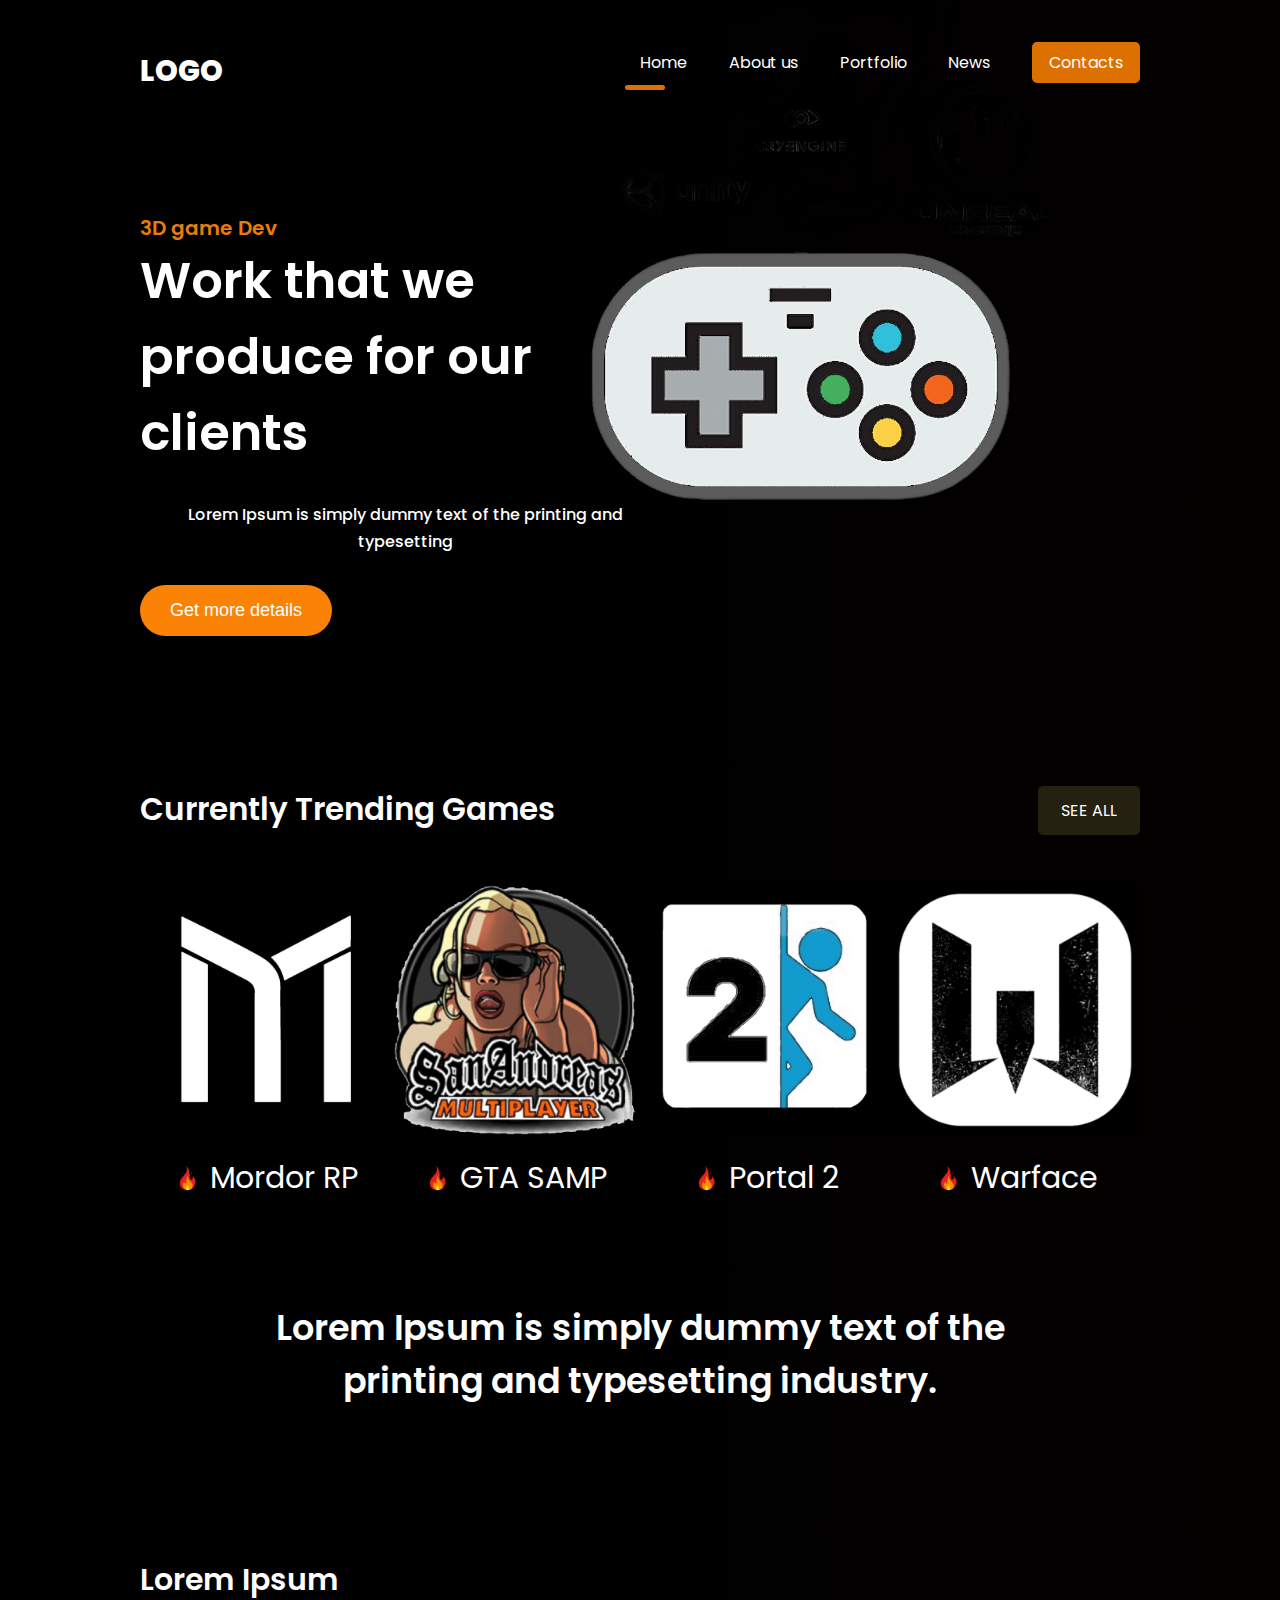
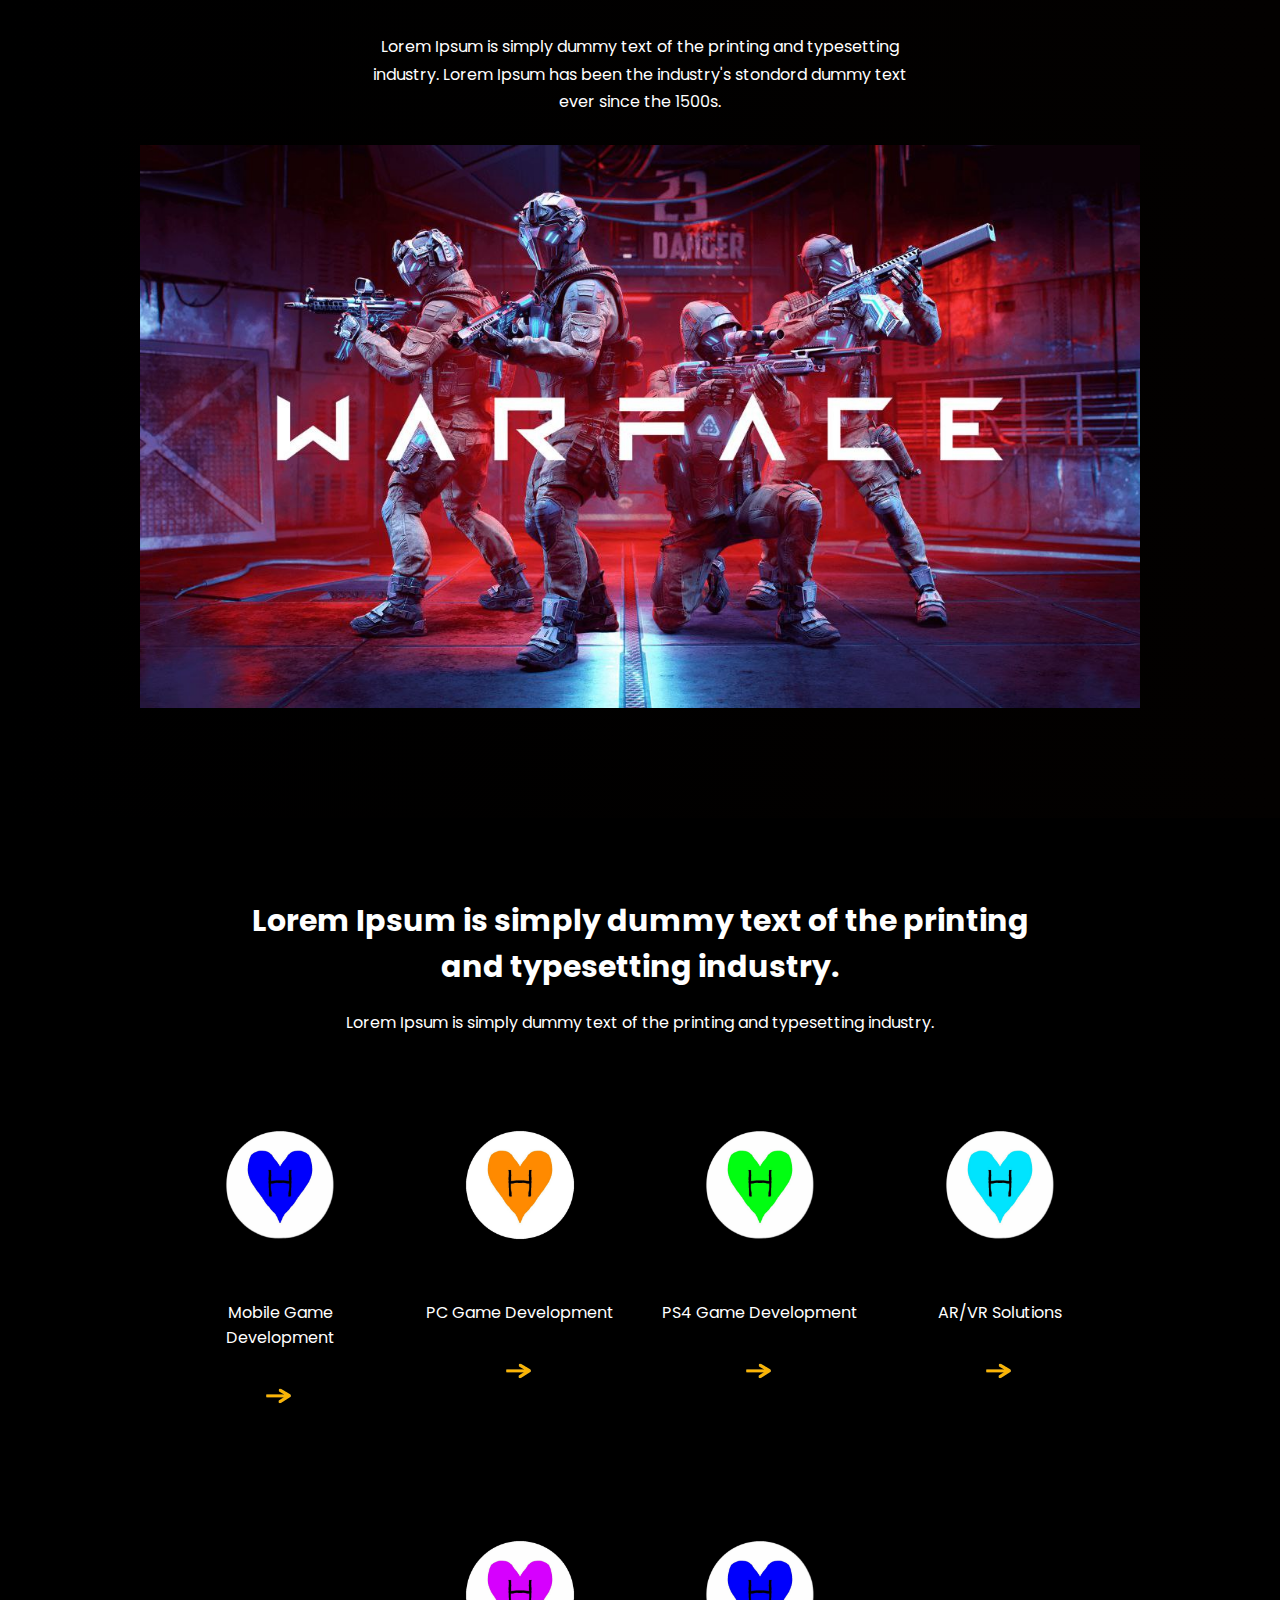
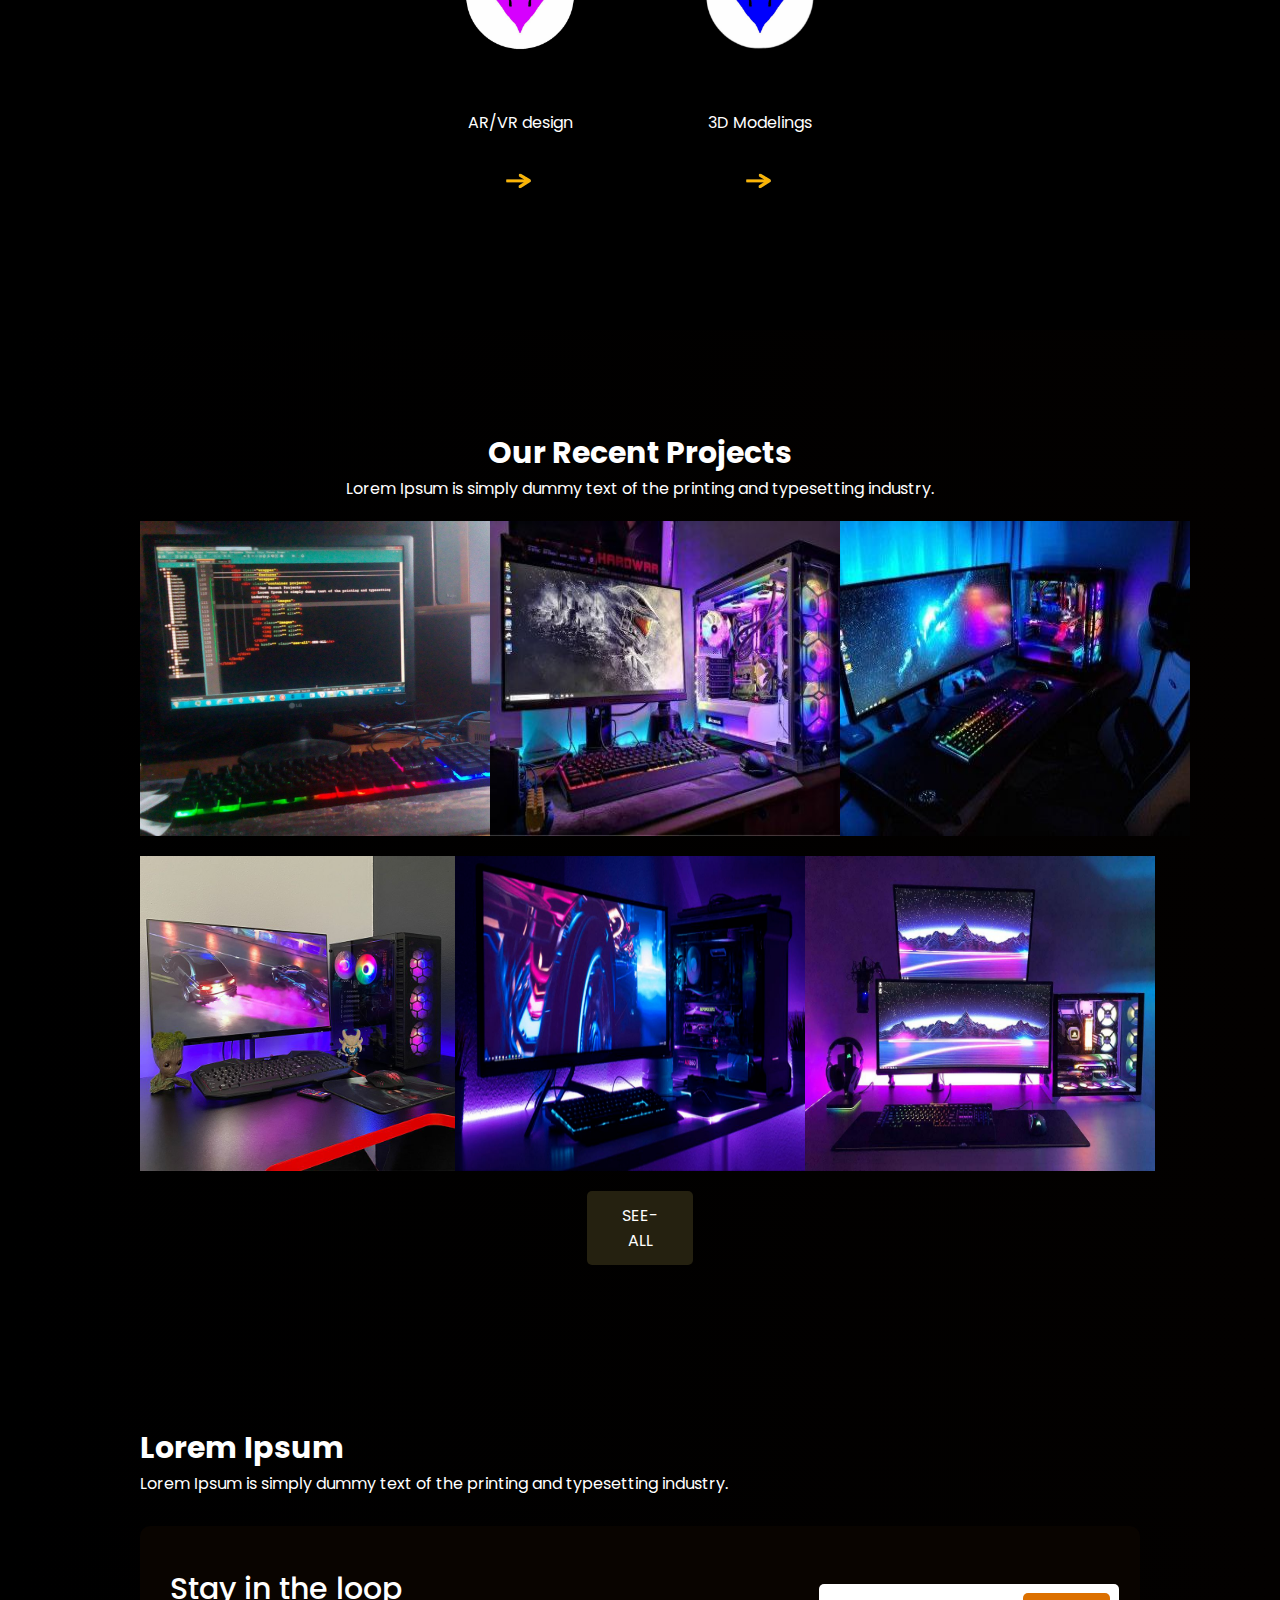
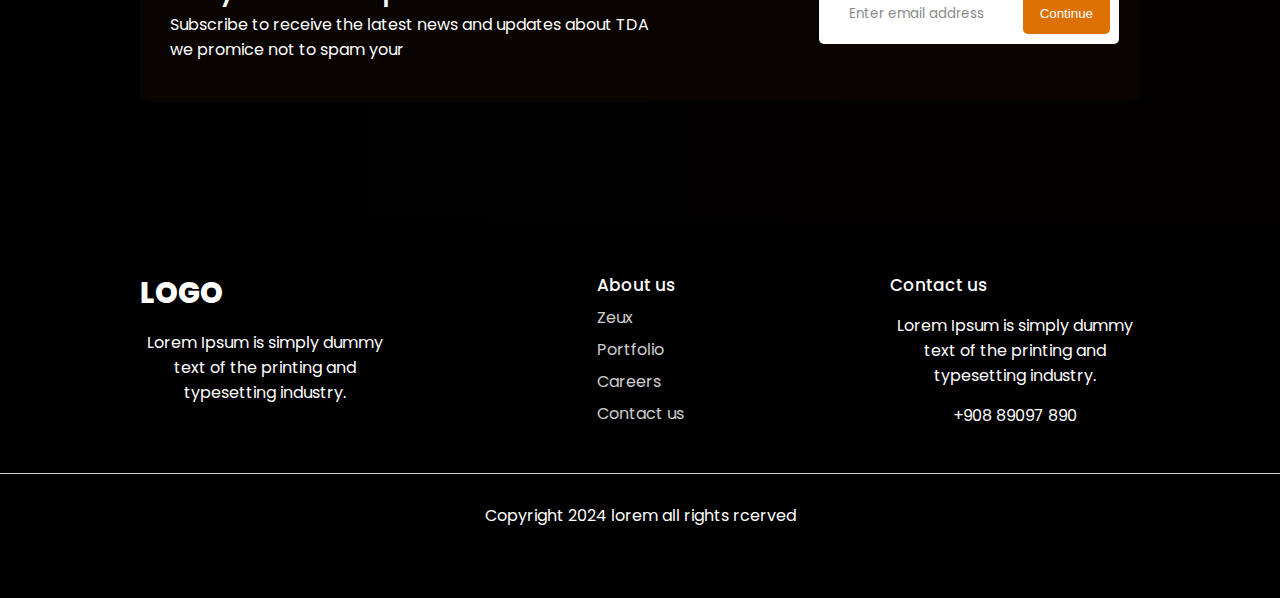
<file: Index.html>
<html>
	<head>
		<meta charset="utf-8">
		<meta name="author" content="Илюша">
		<meta name="description" content="тестовая страница">
		<meta name="keywords" content="тест, проверка, html">
		<title>game</title>
		<link rel="stylesheet" href="css/main.css">
	</head>
	<body>
		<div class="wrapper">
			<header class="container">
				<span class="logo">logo</span>
				<nav>
					<ul>
						<li class="active"><a href="index.html">Home</a></li>
						<li><a href="about..html">About us</a></li>
						<li><a href="#">Portfolio</a></li>
						<li><a href="#">News</a></li>
						<li class="btn"><a href="contacts.html">Contacts</a></li>
					</ul>
				</nav>
			</header>
			
			<div class="hero container">
				<div class="hero-info">
					<h2>3D game Dev</h2>
					<h1>Work that we produce for our clients</h1>
					<p>Lorem Ipsum is simply dummy text of the printing and typesetting</p>
					<button class="btn">Get more details</button>
				</div>
				<img src="jpg/photo_2024-11-16_21-54-27.png" alt="">
			</div>
			
			<div class="container trending">
			
				<a href="#" class="see-all">SEE ALL</a>
				<h3>Currently Trending Games</h3>
				
				
				<div class="games">
					<div class="block">
						<img src="jpg/photo_1_2024-11-17_15-22-15.jpg" alt="Mordor RP">
						<span><img src="jpg/photo_5_2024-11-17_15-22-15.jpg" alt="Fire" class="fire">Mordor RP</span>
					</div>
					<div class="block">
						<img src="jpg/photo_2_2024-11-17_15-22-15.jpg" alt="GTA SAMP">
						<span><img src="jpg/photo_5_2024-11-17_15-22-15.jpg" alt="Fire" class="fire">GTA SAMP</span>
					</div>
					<div class="block">
						<img src="jpg/photo_3_2024-11-17_15-22-15.jpg" alt="Portal 2">
						<span><img src="jpg/photo_5_2024-11-17_15-22-15.jpg" alt="Fire" class="fire">Portal 2</span>
					</div>					
					<div class="block">
						<img src="jpg/photo_4_2024-11-17_15-22-15.jpg" alt="warface">
						<span><img src="jpg/photo_5_2024-11-17_15-22-15.jpg" alt="Fire" class="fire">Warface</span>
					</div>
				</div>
			</div>
			<div class="container big-text">
				<p>Lorem Ipsum is simply dummy text of the printing and typesetting industry.</p>
			</div>
			<div class="container banner">
				<h3>Lorem Ipsum</h3>
				<p> Lorem Ipsum is simply dummy text of the printing and typesetting industry. Lorem Ipsum has been the industry's stondord dummy text ever since the 1500s.</p>
				<img src="jpg/photo_2024-11-17_18-56-04.jpg" alt="">
			</div>
		</div>
		<div class="features">
			<div class="container">
				<h3>Lorem Ipsum is simply dummy text of the printing and typesetting industry.</h3>
				<p>Lorem Ipsum is simply dummy text of the printing and typesetting industry.</p>
				<div class="info">
					<div class="block">
						<img src="jpg/photo_2024-11-17_22-00-35.png" alt="Nastya">
						<p>Mobile Game Development</p>
						<img src="jpg/photo_2024-11-17_22-24-51.png" class="block-a">
					</div>
					<div class="block">
						<img src="jpg/photo_5_2024-11-17_22-08-43 (1).png" alt="Nastya">
						<p>PC Game Development</p>
						<img src="jpg/photo_2024-11-17_22-24-51.png" class="block-a">
					</div>
					<div class="block">
						<img src="jpg/photo_5_2024-11-17_22-08-43 (2).png" alt="Nastya">
						<p>PS4 Game Development</p>
						<img src="jpg/photo_2024-11-17_22-24-51.png" class="block-a">
					</div>
					<div class="block">
						<img src="jpg/photo_5_2024-11-17_22-08-43 (3).png" alt="Nastya">
						<p>AR/VR Solutions</p>
						<img src="jpg/photo_2024-11-17_22-24-51.png" class="block-a">
					</div>
					<div class="block">
						<img src="jpg/photo_5_2024-11-17_22-08-43 (5).png" alt="Nastya">
						<p>AR/VR design</p>
						<img src="jpg/photo_2024-11-17_22-24-51.png" class="block-a">
					</div>
					<div class="block">
						<img src="jpg/photo_2024-11-17_22-00-35.png" alt="Nastya">
						<p>3D Modelings</p>
						<img src="jpg/photo_2024-11-17_22-24-51.png" class="block-a">
					</div>
				</div>
			</div>
		</div>
		<div class="wrapper">
			<div class="container projects">
				<h3>Our Recent Projects</h3>
				<p>Lorem Ipsum is simply dummy text of the printing and typesetting industry.</p>
				<div class="images">
					<img src="jpg/photo_2024-11-19_22-02-48.jpg" alt="">
					<img src="jpg/photo_2024-11-19_22-02-16.jpg" alt="">
					<img src="jpg/photo_2024-11-19_22-02-25.jpg" alt="">
				</div>
				<div class="images">
					<img src="jpg/photo_2024-11-19_22-02-29.jpg" alt="">
					<img src="jpg/photo_2024-11-19_22-02-34.jpg" alt="">
					<img src="jpg/photo_2024-11-19_22-02-41.jpg" alt="">
				</div>
				<a href="" class="see-all">SEE-ALL</a>
			</div>
			<div class="container email">
				<h3>Lorem Ipsum</h3>
				<p>Lorem Ipsum is simply dummy text of the printing and typesetting industry.</p>
				<div class="block">
					<div>
						<h4>Stay in the loop</h4>
						<p>Subscribe to receive the latest news and updates about TDA we promice not to spam your</p>
					</div>
					<div>
						<input type="email" id="emailFile" placeholder="Enter email address">
						<button onclick="checkEmail()">Continue</button>
					</div>
				</div>
			</div>
		</div>
		<footer>
			<div class="blocks container">
				<div>
					<span class="logo">LOGO</span>
					<p>Lorem Ipsum is simply dummy text of the printing and typesetting industry.</p>
				</div>
				<div>
					<h4>About us</h4>
					<ul>
						<li>Zeux</li>
						<li>Portfolio</li>
						<li>Careers</li>
						<li>Contact us</li>
					</ul>
				</div>
				<div>
					<h4>Contact us</h4>
					<p>Lorem Ipsum is simply dummy text of the printing and typesetting industry.</p>
					<p>+908 89097 890</p>
				</div>
			</div>
			<hr>
			<p>Copyright 2024 lorem all rights rcerved</p>
		</footer>
		<script>
			function checkEmail() {
				let email = document.querySelector("#emailFile").value;
				if(!email.includes("@")) alert("Нет символа @");
				else if(!email.includes(".")) alert("Нет символа .");
				else alert("Все ок");
			}
		</script>
	</body>
</html>
</file>
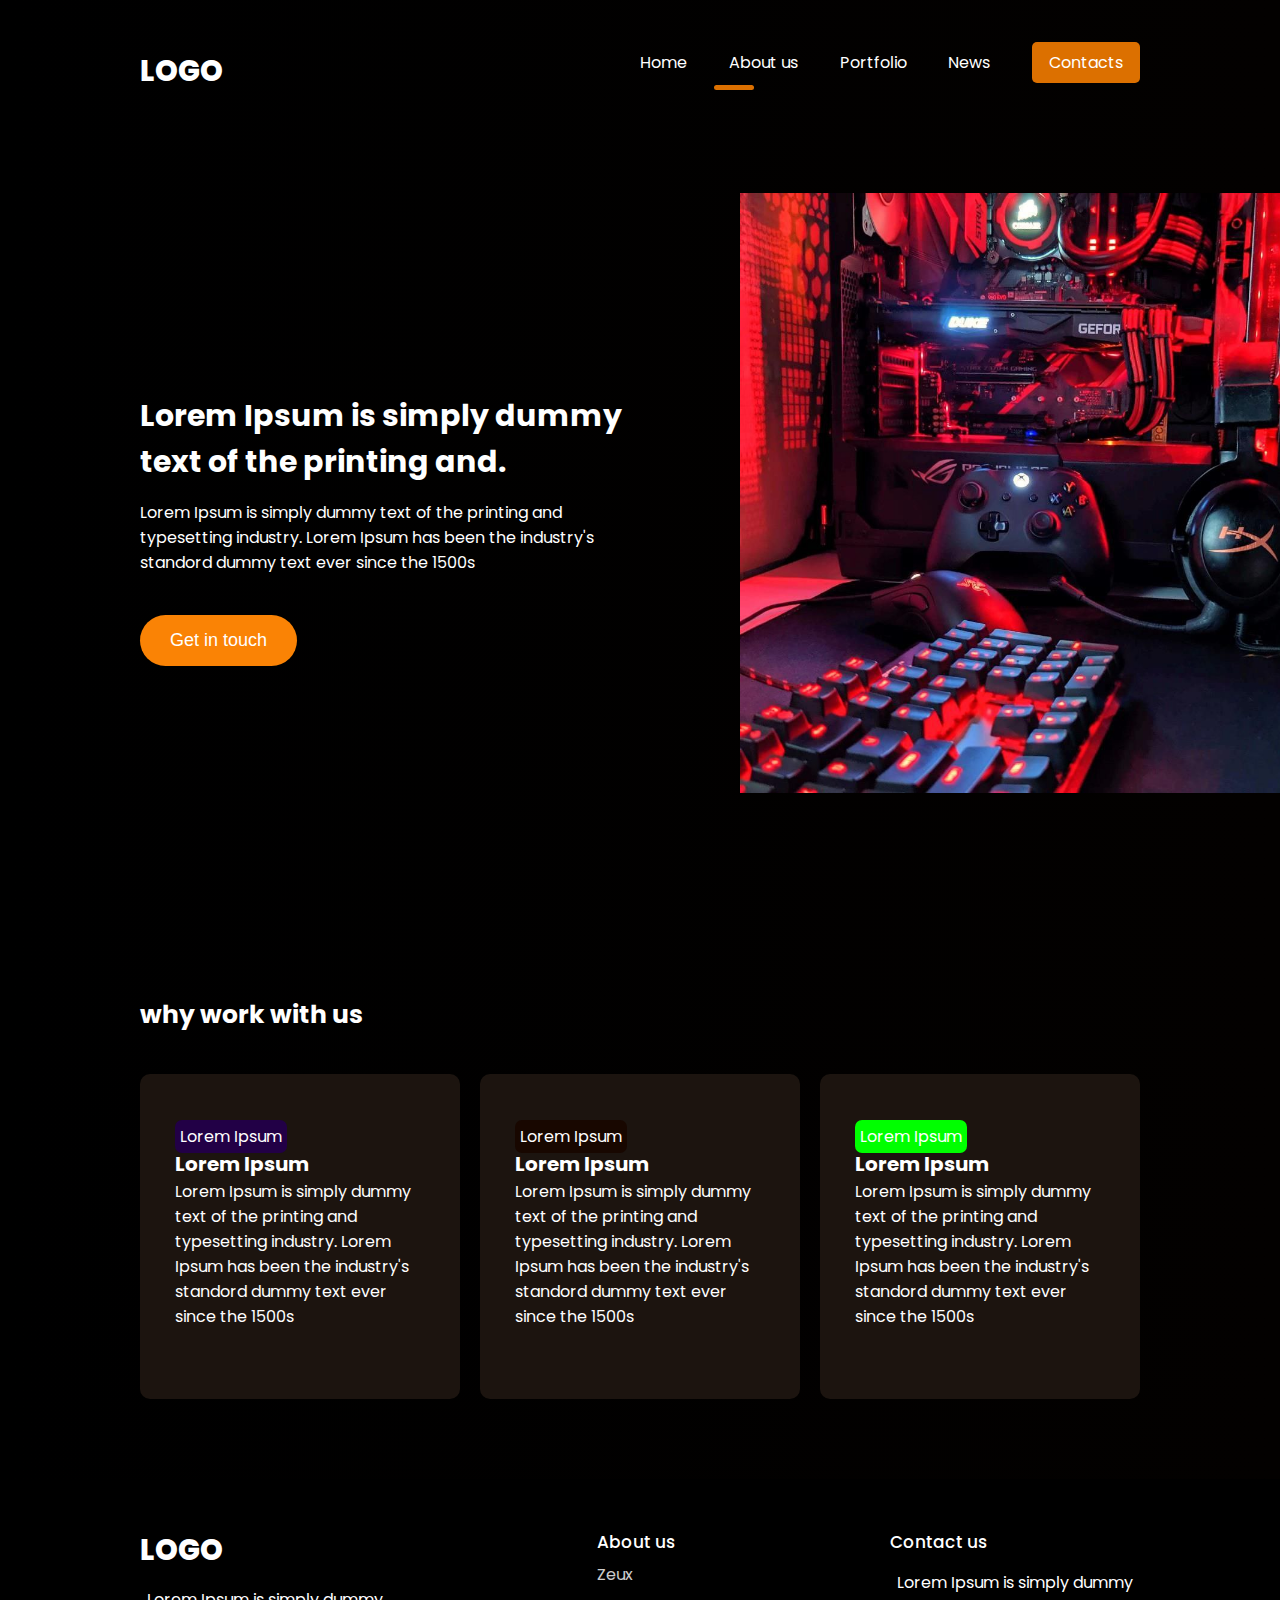
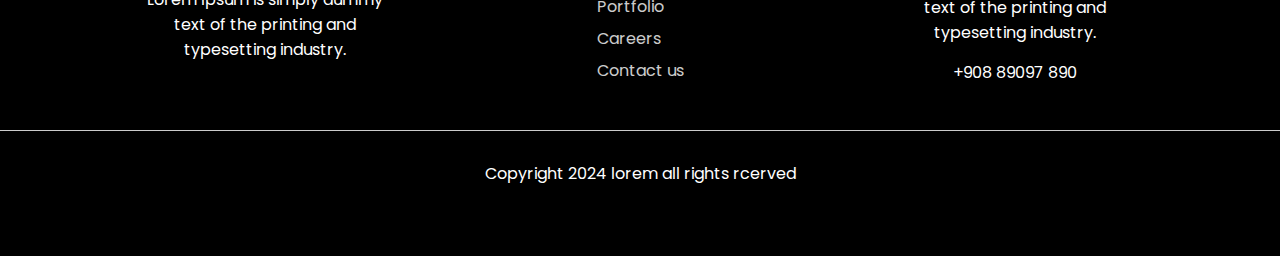
<file: about..html>
<html>
	<head>
		<meta charset="utf-8">
		<meta name="author" content="Илюша">
		<meta name="description" content="тестовая страница">
		<meta name="keywords" content="тест, проверка, html">
		<title>game</title>
		<link rel="stylesheet" href="css/main.css">
	</head>
	<body>
		<div class="wrapper">
			<header class="container">

				<span class="logo">logo</span>
				<nav>
					<ul>
						<li><a href="index.html">Home</a></li>
						<li class="active"><a href="about..html">About us</a></li>
						<li><a href="#">Portfolio</a></li>
						<li><a href="#">News</a></li>
						<li class="btn"><a href="contacts.html">Contacts</a></li>
					</ul>
				</nav>
			</header>
			<div class="hero-about container">
				<div class="info">
					<h1>Lorem Ipsum is simply dummy text of the printing and.</h1>
					<p>Lorem Ipsum is simply dummy text of the printing and typesetting industry. Lorem Ipsum has been the industry's standord dummy text ever since the 1500s</p>
					<button class="btn">Get in touch</button>
				</div>
				<img src="jpg/photo_2024-11-20_22-09-35.jpg" alt="">
			</div>
			<div class="container work">
				<h2>why work with us</h2>
				<div class="blocks">
					<div class="block">
						<span class="badge purple">Lorem Ipsum</span>
						<h3>Lorem Ipsum</h3>
						<p>Lorem Ipsum is simply dummy text of the printing and typesetting industry. Lorem Ipsum has been the industry's standord dummy text ever since the 1500s</p>
					</div>
					<div class="block">
						<span class="badge brown">Lorem Ipsum</span>
						<h3>Lorem Ipsum</h3>
						<p>Lorem Ipsum is simply dummy text of the printing and typesetting industry. Lorem Ipsum has been the industry's standord dummy text ever since the 1500s</p>
					</div>
					<div class="block">
						<span class="badge green">Lorem Ipsum</span>
						<h3>Lorem Ipsum</h3>
						<p>Lorem Ipsum is simply dummy text of the printing and typesetting industry. Lorem Ipsum has been the industry's standord dummy text ever since the 1500s</p>
					</div>
				</div>
			</div>
		</div>
		<footer>
			<div class="blocks container">
				<div>
					<span class="logo">LOGO</span>
					<p>Lorem Ipsum is simply dummy text of the printing and typesetting industry.</p>
				</div>
				<div>
					<h4>About us</h4>
					<ul>
						<li>Zeux</li>
						<li>Portfolio</li>
						<li>Careers</li>
						<li>Contact us</li>
					</ul>
				</div>
				<div>
					<h4>Contact us</h4>
					<p>Lorem Ipsum is simply dummy text of the printing and typesetting industry.</p>
					<p>+908 89097 890</p>
				</div>
			</div>
			<hr>
			<p>Copyright 2024 lorem all rights rcerved</p>
		</footer>
	</body>
</html>
</file>
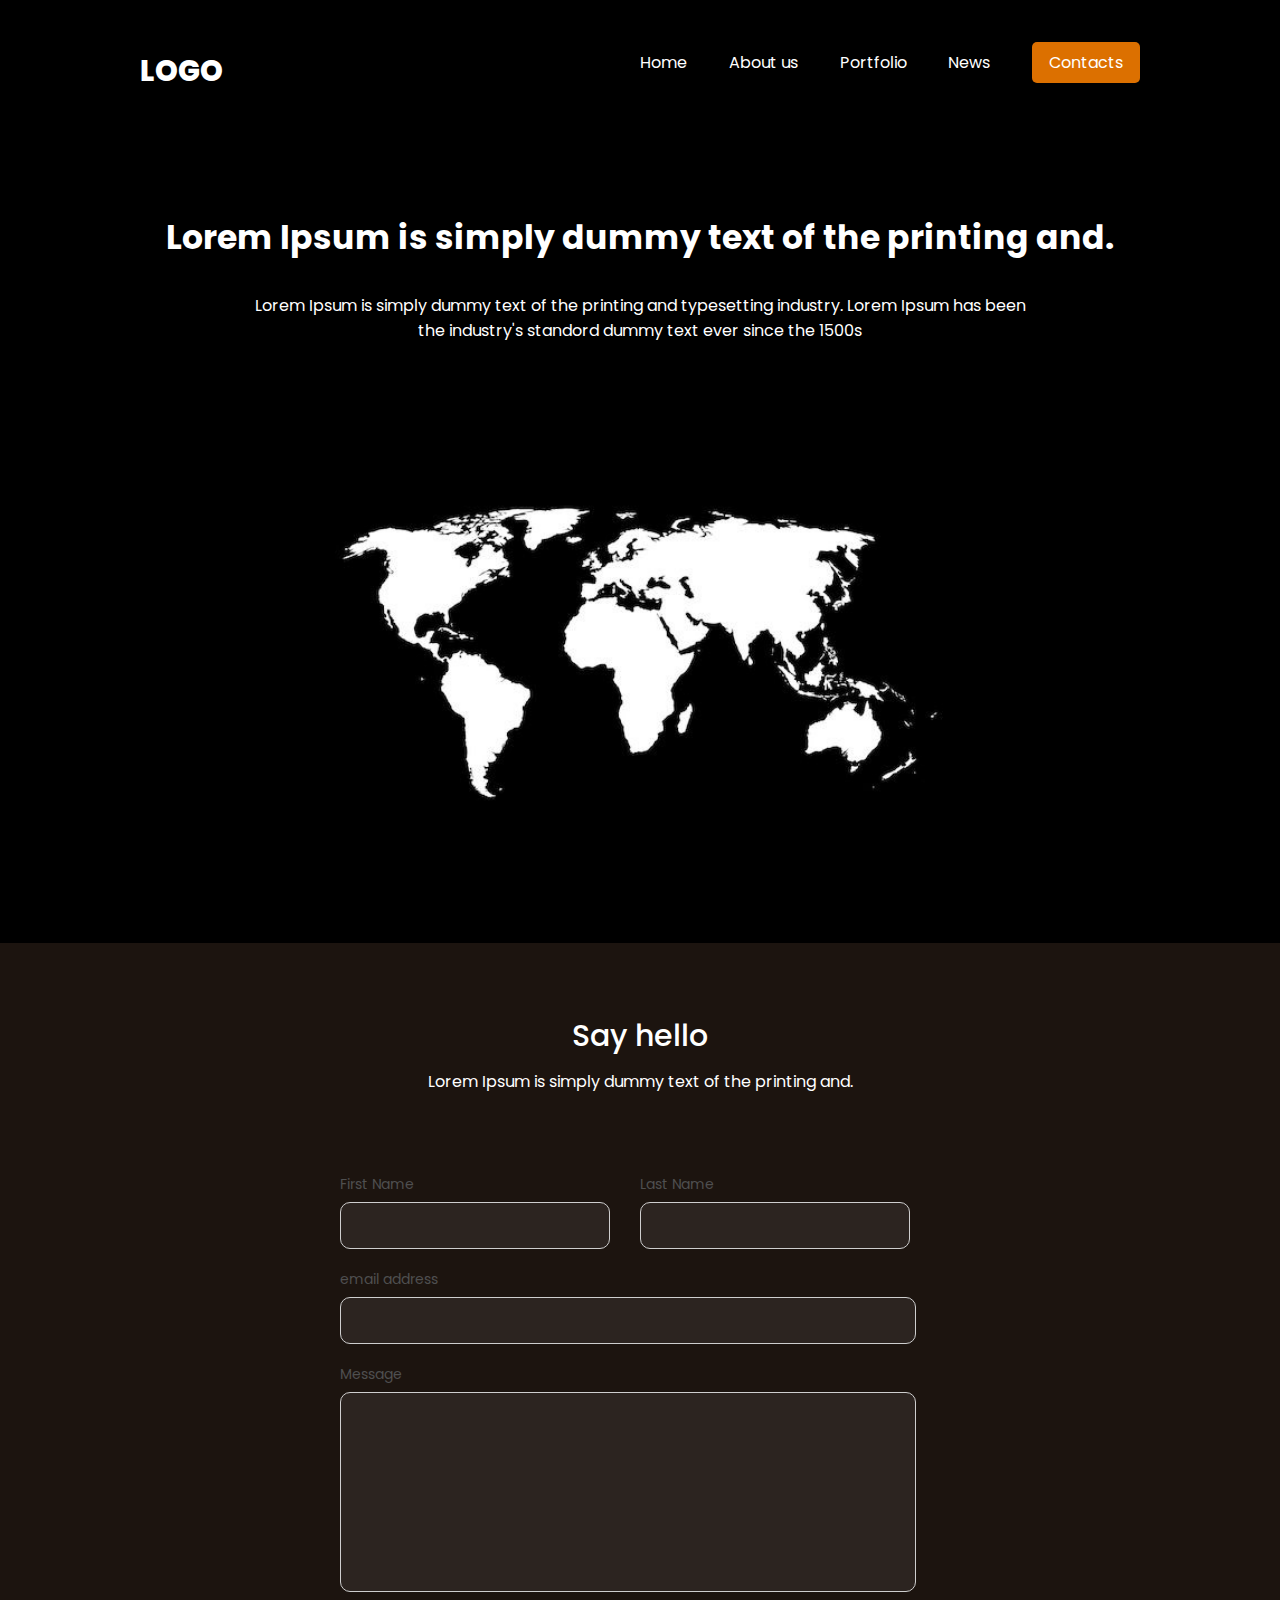
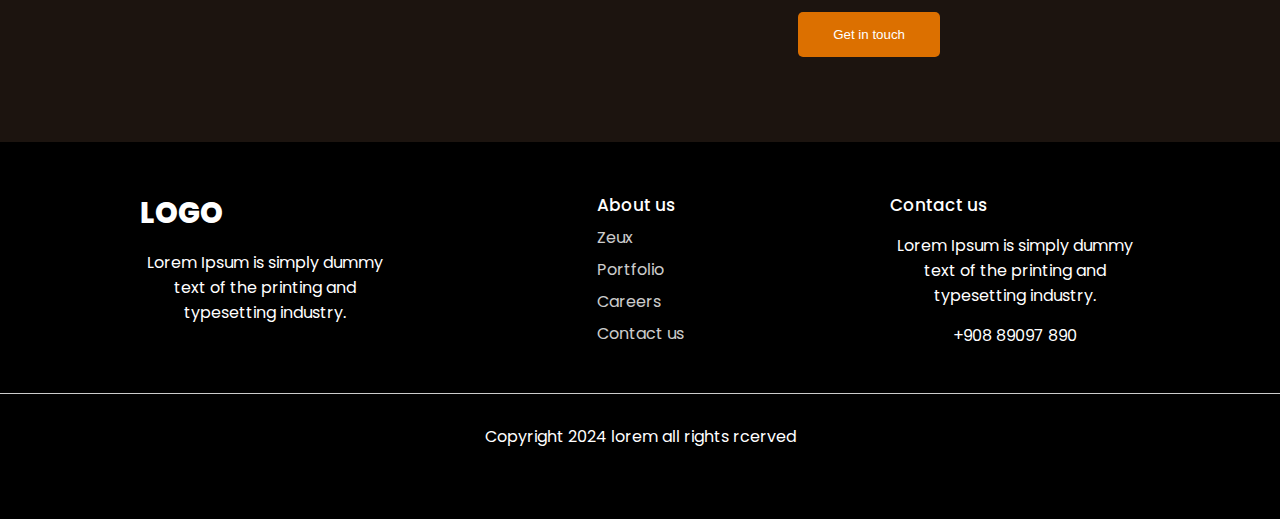
<file: contacts.html>
<html>
	<head>
		<meta charset="utf-8">
		<meta name="author" content="Илюша">
		<meta name="description" content="тестовая страница">
		<meta name="keywords" content="тест, проверка, html">
		<title>game</title>
		<link rel="stylesheet" href="css/main.css">
	</head>
	<body>
		<header class="container">
			<span class="logo">logo</span>
			<nav>
				<ul>
					<li><a href="index.html">Home</a></li>
					<li><a href="about..html">About us</a></li>
					<li><a href="#">Portfolio</a></li>
					<li><a href="#">News</a></li>
					<li class="btn"><a href="#">Contacts</a></li>
				</ul>
			</nav>
		</header>
		<div class="container hero-contacts">
			<h1>Lorem Ipsum is simply dummy text of the printing and.</h1>
			<p>Lorem Ipsum is simply dummy text of the printing and typesetting industry. Lorem Ipsum has been the industry's standord dummy text ever since the 1500s</p>
			<img src="jpg/photo_2024-11-21_17-44-15.jpg">
		</div>
		<div class="feadback">
			<div class="container">
				<h2>Say hello</h2>
				<p>Lorem Ipsum is simply dummy text of the printing and.</p>
				
				<form>
					<div class="inline">
						<div>
							<label>First Name</label>
							<input type="text">
						</div>
						<div>
							<label>Last Name</label>
							<input type="text">
						</div>
					</div>
					<label>email address</label>
					<input type="email" class="one-line">
					
					<label>Message</label>
					<textarea class="one-line"></textarea>
					
					<button type="button">Get in touch</button>
				<form>
			</div>
		</div>
		<footer>
			<div class="blocks container">
				<div>
					<span class="logo">LOGO</span>
					<p>Lorem Ipsum is simply dummy text of the printing and typesetting industry.</p>
				</div>
				<div>
					<h4>About us</h4>
					<ul>
						<li>Zeux</li>
						<li>Portfolio</li>
						<li>Careers</li>
						<li>Contact us</li>
					</ul>
				</div>
				<div>
					<h4>Contact us</h4>
					<p>Lorem Ipsum is simply dummy text of the printing and typesetting industry.</p>
					<p>+908 89097 890</p>
				</div>
			</div>
			<hr>
			<p>Copyright 2024 lorem all rights rcerved</p>
		</footer>
	</body>
</html>
</file>
<file: css/main.css>
@import url('https://fonts.googleapis.com/css2?family=Poppins:wght@400;500;700;800&family=Rubik+Wet+Paint&family=Tiny5&display=swap');



* {
	margin: 0;
	padding: 0;
}

body {
	font-family: "Poppins", sans-serif;
	font-weight: 400;
	color: #fff;
	font-size: 16px;
	background: #000;
}

a {
	text-decoration: none;
}

img {
	max-width: 100%;
}
.wrapper {
	background: linear-gradient(90deg, rgba(0,0,0,1) 0%, rgba(3,1,0,1) 100%, rgba(0,212,255,1) 100%, rgba(255,248,0,1) 100%);
	width: 100%;
	overflow-x: hidden;
}

.container {
	width: 1000;
	margin: 0 auto;
}

header {
	padding: 50px 0;
}

header .logo, footer .blocks .logo {
	text-transform: uppercase;
	font-size: 29px;
	font-weight: 800;
}

header nav {
	float: right;
	width: 50%
}

header nav ul {
	list-style: none;
	display: flex;
	justify-content: space-between;
	z-index: 2;
	position: relative;
}

header nav ul li {
	display: inline-block;
}

header nav ul li.active::after {
	content: "";
	display: block;
	width: 40px;
	height: 5px;
	background: #DC7000;
	border-radius: 10px;
	position: relative;
	top: 10px;
	left: -15px;
}

header nav ul li a {
	color: #fff;
}

header nav ul li:not(.active):not(.btn) a:hover {
	border-bottom: 5px solid #DC7000;
}

header nav ul li.btn a, .email .block button {
	background: #DC7000;
	padding: 9px 17px;
	border-radius: 5px;
	transition: all 500ms ease;
}

header nav ul li.btn a:hover, .email .block button:hover{
	background: #a02604
}

.hero {
	padding-bottom: 100px;
	position: relative;
	z-index: 1;
}

.hero-info {
	width: 530px;
	padding-top: 70px;
}

.hero-info h2 {
	color: #E87D0E;
	font-size: 20px;
	font-weight: 600;
}

.hero-info h1 {
	font-size: 50px;
	font-weight: 600;
}

.hero-info p {
	font-weight: 500;
	line-height: 170%;
	margin: 30px 0;
}

.hero-info .btn, .hero-about .info .btn {
	background: #FA8305;
	color: #fff;
	border-radius: 50px;
	padding: 15px 30px;
	border: 0;
	transition: all 500ms ease;
	font-size: 18px;
}

.hero-info .btn:hover, .hero-about .info .btn:hover {
	cursor: pointer;
	transform: scale(1.1);
}

.hero img {
	position: absolute;
	top: -150px;
	right: 0;
	width: 650px;
}

.trending {
	padding-top: 50px;
}

.trending h3 {
	font-weight: 600;
	font-size: 31px;
}

.trending .see-all, .projects .see-all {
	color: #fff;
	background: #252110;
	border-radius: 5px;
	padding: 12px 23px;
	float: right;
	display: block;
	transition: all 500ms ease;
}

.trending .see-all:hover, .projects .see-all:hover {
	transform: scale(1.1);
}

.trending .games {
	display: flex;
	justify-content: space-between;
	width: 100%;
	padding: 50px 0;
	
}

.block {
	width: 1000px;
}

.fire {
	width: 30px;
}

.trending .games span {
	font-size: 30;
	display: block;
	text-align: center;
	margin-top: 20px;
}

.trending .games span img {
	position: relative;
	top: 5px;
	margin-right: 7px;
}

.big-text {
	padding: 50px 0;
	font-size: 35px;
	font-weight: 600;
	text-align: center;
	width: 800px;
}

.banner {
	padding: 80px 0;
}

.banner h3 {
	font-size: 30px;
	font-weight: 600;
	margin-bottom: 30px;
}

.banner p {
	line-height: 170%;
	margin-bottom: 30px;
	width: 550;
}

.banner img {
	width: 100%;
	margin-bottom: 30px;
}

.features {
	background: #000;
	background-size: cover;
	padding: 80px 0;
}

.features h3, p {
	margin-bottom: 20px;
	text-align: center;
	max-width: 800px;
	margin-left: auto;
	margin-right: auto;
}

.features .info .block {
	width: 20%;
	text-align: center;
	margin: 30px 2%;
}

.features .block .block-a {
	width: 50px;
}

.features h3 {
	font-size: 30px;
}

.features .info {
	display: flex;
	justify-content: center;
	flex-wrap: wrap;
}

.features .info .block img {
	margin-bottom: 15px;
}

.projects .images {
	display: flex;
	justify-content: space-around;
	margin-bottom: 20px;
	width: 35%;
	height: 35%;
}

.projects {
	padding: 100px 0;
}

.projects h3 {
	font-size: 30px;
	text-align: center;
}

.projects .see-all {
	float: none;
	width: 60px;
	text-align: center;
	margin: 0 auto;
}

.email {
	padding-bottom: 120px;
}

.email h3 {
	margin-top: 60px;
	font-size: 30px;
}

.email .block {
	background: #090400;
	margin-top: 30px;
	border-radius: 10px;
	padding: 40px 3%;
	width: 94%;
	display: flex;
	justify-content: space-between;
	align-items: center;
}

.email .block h4 {
	font-size: 30px;
	font-weight: 500
}

.email .block p {
	width: 500px;
	text-align: left;
}

.email .block input {
	background: #fff;
	outline: none;
	border: 0;
	border-radius: 5px;
	width: 300px;
	font-family: "Poppins", sans-serif;
	font-weight: 400;
	padding: 20px 30px;
	position: relative;
	right: -100px;
	z-index: 1;
	padding-right: 120px;
}

.email .block input::placeholder {
	color: #898989;
}

.email .block button {
	cursor: pointer;
	border: 0;
	padding: 13px 17px;
	position: relative;
	z-index: 2;
	color: #fff;
}

.email p {
	text-align: left;
	margin: 0;
	
}

.hero-about {
	position: relative;
}

.hero-about .info {
	width: 500px;
	padding: 250px 0;
}

.hero-about .info h1 {
	margin-bottom: 15px;
	font-size: 30px;
}

.hero-about .info p {
	text-align: left;
}

.hero-about .info .btn {
	margin-top: 20px;
}

.hero-about img {
	width: 600px;
	position: absolute;
	right: -200px;
	top: 50px;
}

.work {
	padding: 80px 0;
}

.work h2 {
	font-size: 25px;
	margin-bottom: 40px;
}

.work .blocks {
	display: flex;
	justify-content: space-between;
}

.work .blocks .block {
	width: 25%;
	border-radius: 10px;
	padding: 50px 35px;
	background: #1C140F;
}

.work .blocks .block h3 {
	font-size: 20px;
	margin; 20px 0;
}

.work .blocks .block p {
	text-align: left;
}	

.work .blocks .block .badge {
	border-radius: 7px;
	padding: 10px 20px;
}

.work .blocks .block .badge.purple {
	background: #220046;
	padding: 5px;
}
	
.work .blocks .block .badge.brown {
	background: #180700;
	padding: 5px;
}

.work .blocks .block .green {
	background: #00ff00;
	padding: 5px;
}

.hero-contacts h1 {
	text-align: center;
	margin-top: 70px;
	margin-bottom: 30px;
	font-size: 33px;
}

.hero-contacts p {
	text-align: center;
}

.hero-contacts img {
	width: 70%;
	margin: 80px 15%;
}

.feadback {
	padding: 70px 0;
	background: #1C140F;
}

.feadback h2 {
	text-align: center;
	font-weight: 500;
	font-size: 30px;
}

.feadback p {
	text-align: center;
	margin-top: 10px;
}

.feadback form {
	margin: 80px auto;
	width: 600px;
}

.feadback form .inline {
	display: flex;
	justify-content: space-between
}

.feadback form .inline > div {
	width: 50%;
}

.feadback form label {
	color: #4F4F4F;
	font-size: 14px;
}

.feadback form input, .feadback form textarea {
	background: #2C2420;
	border-radius: 10px;
	border: 0.6px solid #CECECE;
	display: block;
	width: 90%;
	padding: 15px 10px;
	outline: none;
	color: #fff;
	margin-top: 7px;
	margin-bottom: 20px;
} 

.feadback form .one-line {
	width: 96%;
}

.feadback form textarea {
	resize: none;
	height: 200px;
}

.feadback form button {
	background: #DC7000;
	border-radius: 5px;
	border: 0;
	float: right;
	cursor: pointer;
	color: #fff;
	padding: 15px 35px;
	transition: all 500ms ease;
}



.feadback form button:hover {
	background: #b01414;
}

footer {
	background: #000;
	padding: 50px 0;
}

footer .blocks {
	display: flex;
	justify-content: space-between;
	
}

footer .blocks p {
	width: 250px;
	margin: 15px 0;
}

footer .blocks h4 {
	font-weight: 500;
	font-size: 17px;
}

footer .blocks ul {
	list-style: none;
}

footer .blocks ul li {
	margin-top: 7px;
	opacity: 0.8;
}

footer hr {
	margin: 30px 0;
	border: 0;
	height: 0.6px;
	background: #ccc;
}

footer>p {
	text-align: center;
}
</file>
